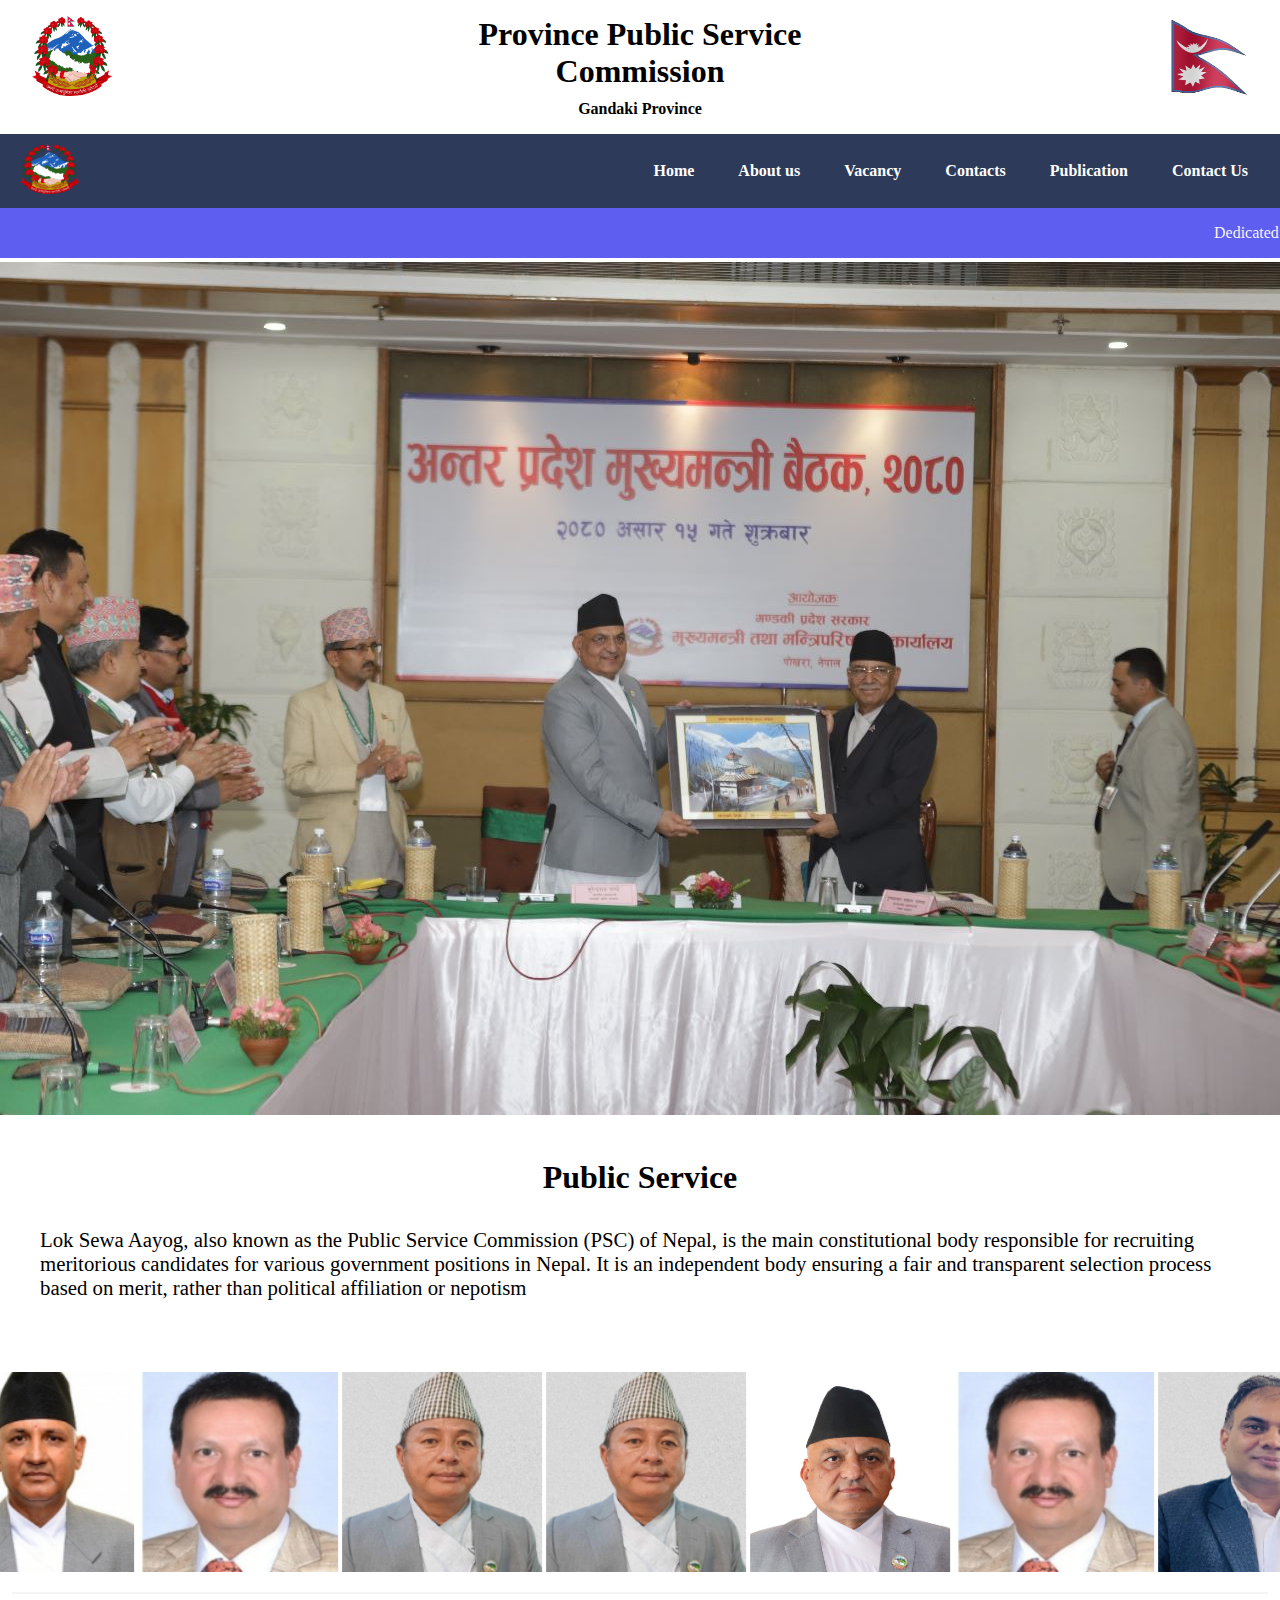
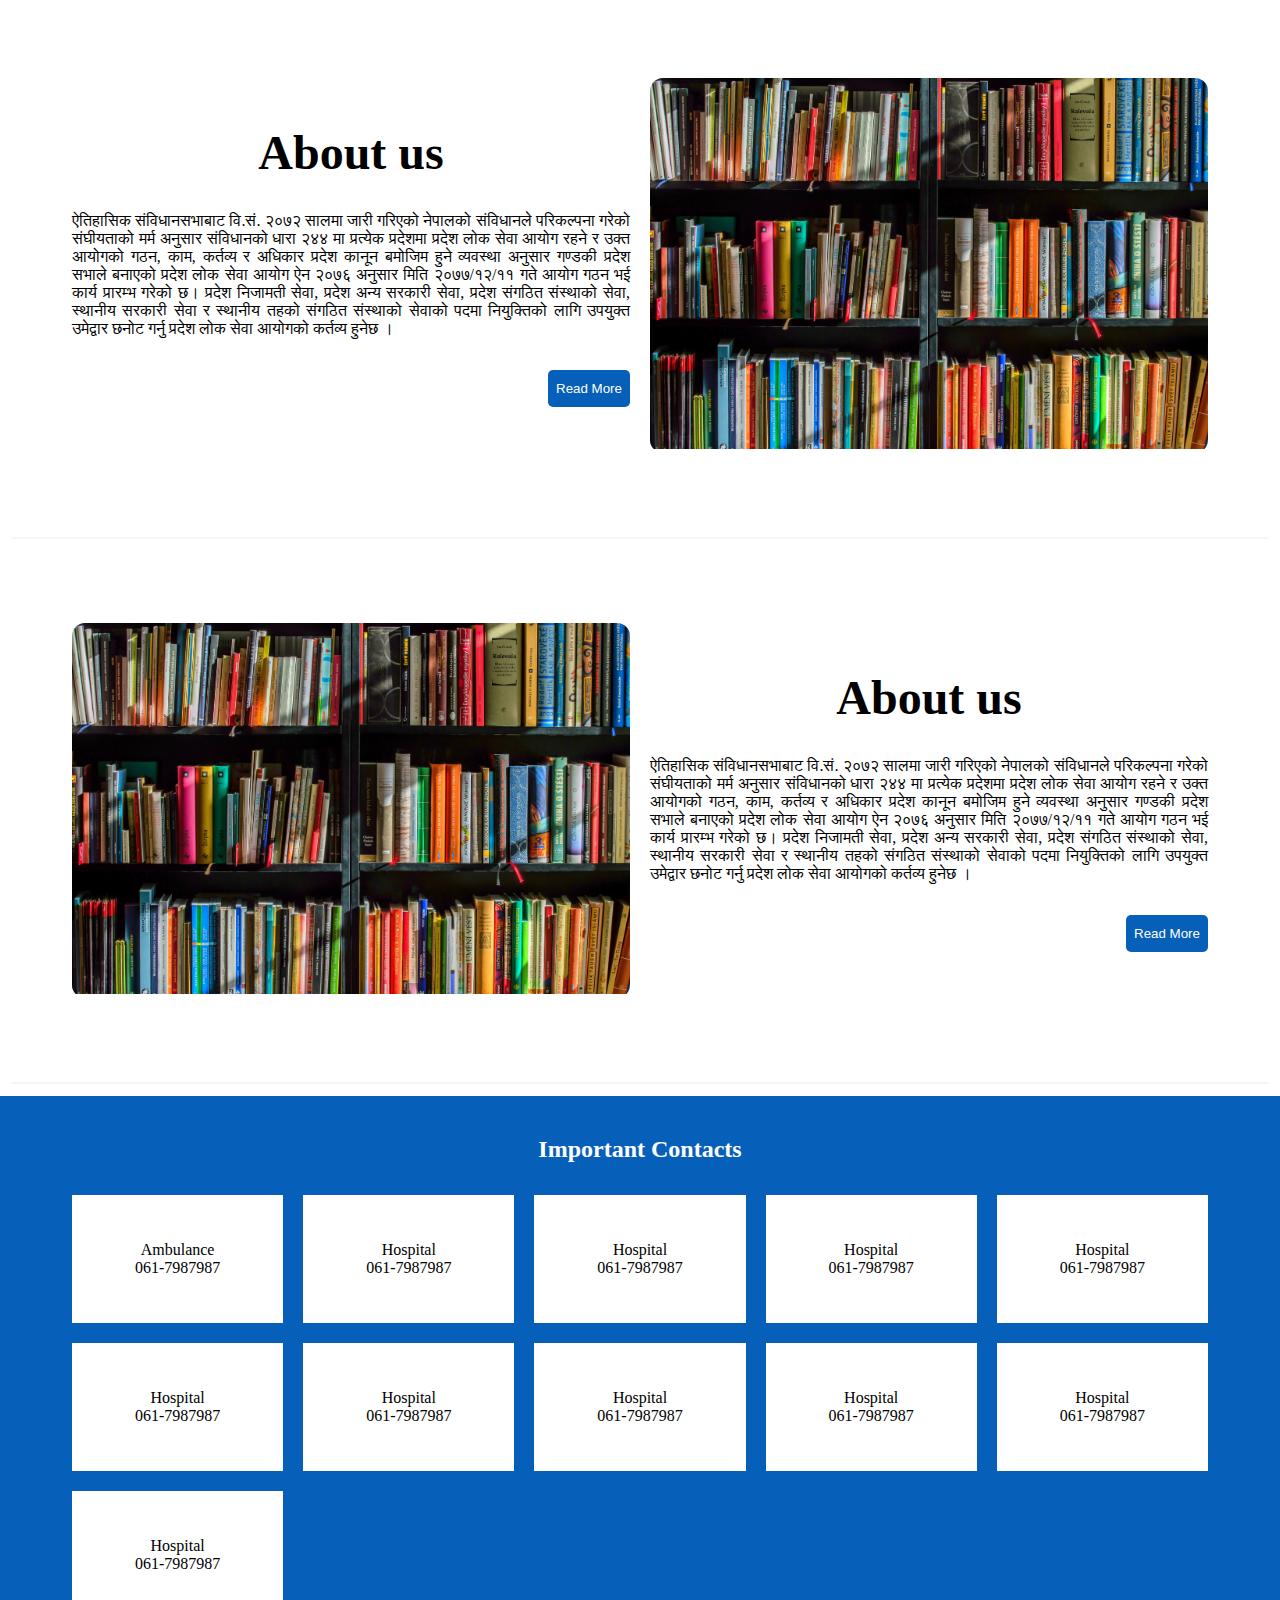
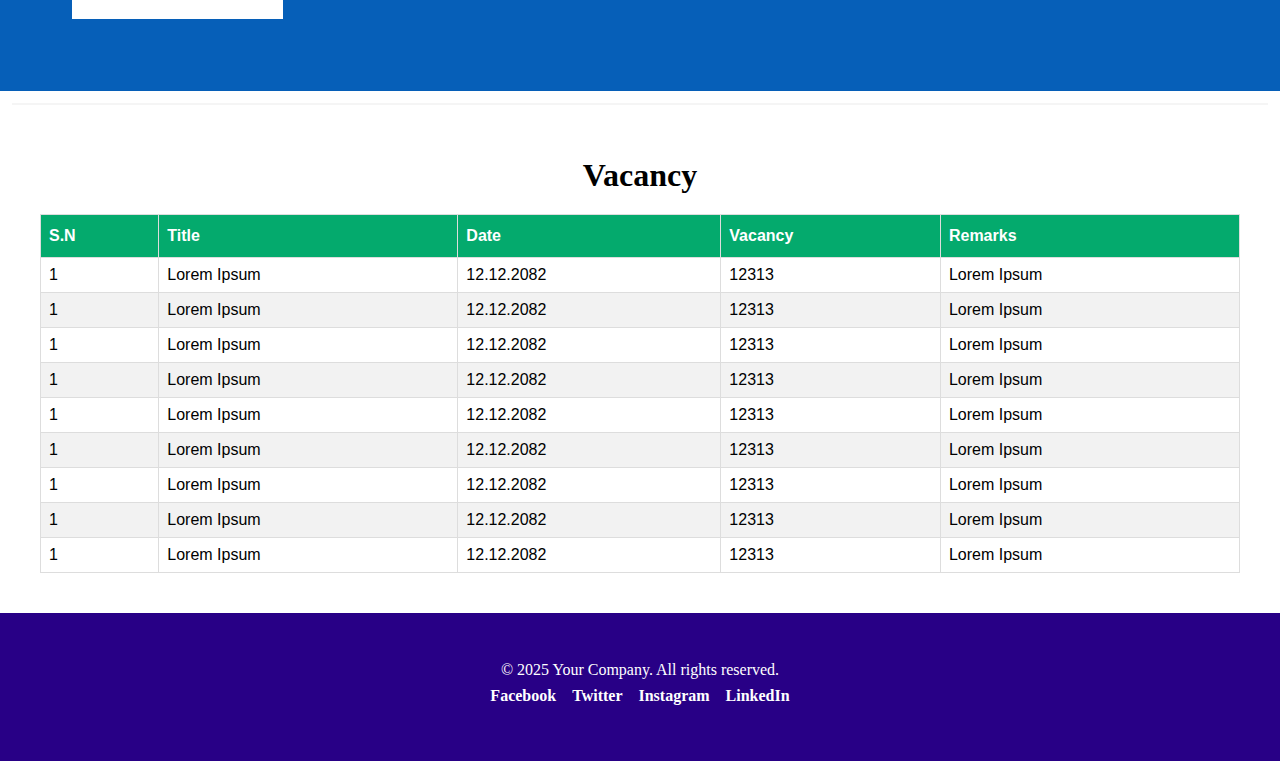
<file: index.html>
<!DOCTYPE html>
<html lang="en">

<head>
    <meta charset="UTF-8">
    <meta name="viewport" content="width=device-width, initial-scale=1.0">
    <title> public service</title>
    <link rel="stylesheet" href="css/style.css">
</head>

<body>

    <div id="home" class="header">
        <div clas="left-logo">
            <a href="index.html"><img src="img/logo.png" height="80px" width="80px"></a>
        </div>
        <div class="heading">
            <h1>Province Public Service <br> Commission</h1>
            <h4>Gandaki Province</h4>
        </div>
        <div class="flag">
            <img src="img/nepaliflag.gif" height="80px" width="80px">
        </div>

    </div>




    <!-- nav section -->
    <!-- <nav>
        <ul>


            <li><a href="index.html">Home</a></li>
            <li><a href="about.html"> About us</a></li>
            <li><a href="vacany.html">Vacancy</a></li>
            <li><a href="importantcontacts.html">Contacts</a></li>
            <li><a href="publication.html">Publication</a></li>
            <li><a href="contact.html">Conctact Us</a></li>
        </ul>
    </nav> -->

    <nav class="navbar">
  <div class="logo">
    <a href="index.html"><img src="img/logo.png" height="50" alt="Logo" /></a>
  </div>

  <!-- Hamburger Icon for Mobile -->
  <div class="menu-toggle" id="menu-toggle">&#9776;</div>

  <ul class="nav-links" id="nav-links">
    <li><a href="index.html">Home</a></li>
    <li><a href="about.html">About us</a></li>
    <li><a href="vacany.html">Vacancy</a></li>
    <li><a href="importantcontacts.html">Contacts</a></li>
    <li><a href="publication.html">Publication</a></li>
    <li><a href="contact.html">Contact Us</a></li>
  </ul>
</nav>

    <marquee behavior="" direction="" style="padding: 1rem 0 ; background: rgb(94, 94, 240);color:#fff; ">
        Dedicated to
        Excellence in Public Service
    </marquee>


    <!-- fghfghfh -->

    <section>
        <div class="hero-image">
            <img src="img/heroimage.jpg" alt="">
        </div>
        <div class="info title section_wrapper">
            <div>Public Service</div>
            <p>
                Lok Sewa Aayog, also known as the Public Service Commission (PSC) of Nepal, is the main
                constitutional body responsible for recruiting meritorious candidates for various government
                positions in Nepal. It is an independent body ensuring a fair and transparent selection process
                based on merit, rather than political affiliation or nepotism

            </p>




        </div>
        <div class="parent">
            <marquee behavior="alternate" direction="South" scrollamount="infinite">
                <img src="img/madhav-regmi.jpg" alt="" width="200" height="200">
                <img src="img/dr1.jpg" alt="" width="200" height="200">
                <img src=" img/dr2.jpg" alt="" width="200" height="200">
                <img src="img/dr2.jpg" alt="" width="200" height="200">
                <img src="img/dr4.jpg" alt="" width="200" height="200">
                <img src="img/dr1.jpg" alt="" width="200" height="200">
                <img src="img/dr3.jpg" alt="" width="200" height="200">
                <img src="img/madhav-regmi.jpg" alt="" width="200" height="200">
            </marquee>
        </div>
        </div>




        </div>
    </section>

    <!-- fghfghfh -->


    <!-- aaaas -->


    <hr />
    <section class="aboutmain section_wrapper">
        <div class="container2">

            <div class="aboutus">
                <h1>About us</h1>
                <p>
                    ऐतिहासिक संविधानसभाबाट वि.सं. २०७२ सालमा जारी गरिएको नेपालको संविधानले परिकल्पना गरेको संघीयताको
                    मर्म अनुसार संविधानको धारा २४४ मा प्रत्येक प्रदेशमा प्रदेश लोक सेवा आयोग रहने र उक्त आयोगको गठन,
                    काम, कर्तव्य र अधिकार प्रदेश कानून बमोजिम हुने व्यवस्था अनुसार गण्डकी प्रदेश सभाले बनाएको प्रदेश लोक
                    सेवा आयोग ऐन २०७६ अनुसार मिति २०७७/१२/११ गते आयोग गठन भई कार्य प्रारम्भ गरेको छ। प्रदेश निजामती
                    सेवा, प्रदेश अन्य सरकारी सेवा, प्रदेश संगठित संस्थाको सेवा, स्थानीय सरकारी सेवा र स्थानीय तहको
                    संगठित संस्थाको सेवाको पदमा नियुक्तिको लागि उपयुक्त उमेद्वार छनोट गर्नु प्रदेश लोक सेवा आयोगको
                    कर्तव्य हुनेछ ।

                </p>
                <div class="button-wrapper">
                    <button>Read More</button>
                </div>
            </div>

            <div class="image_container">
                <img src="img/image2.jpg" alt="">
            </div>

        </div>
    </section>
    <!-- aaaas -->
    <hr />
    <section class="aboutmain section_wrapper">
        <div class="container2">
            <div class="image_container">
                <img src="img/image2.jpg" alt="">
            </div>
            <div class="aboutus">
                <h1>About us</h1>
                <p>
                    ऐतिहासिक संविधानसभाबाट वि.सं. २०७२ सालमा जारी गरिएको नेपालको संविधानले परिकल्पना गरेको संघीयताको
                    मर्म अनुसार संविधानको धारा २४४ मा प्रत्येक प्रदेशमा प्रदेश लोक सेवा आयोग रहने र उक्त आयोगको गठन,
                    काम, कर्तव्य र अधिकार प्रदेश कानून बमोजिम हुने व्यवस्था अनुसार गण्डकी प्रदेश सभाले बनाएको प्रदेश लोक
                    सेवा आयोग ऐन २०७६ अनुसार मिति २०७७/१२/११ गते आयोग गठन भई कार्य प्रारम्भ गरेको छ। प्रदेश निजामती
                    सेवा, प्रदेश अन्य सरकारी सेवा, प्रदेश संगठित संस्थाको सेवा, स्थानीय सरकारी सेवा र स्थानीय तहको
                    संगठित संस्थाको सेवाको पदमा नियुक्तिको लागि उपयुक्त उमेद्वार छनोट गर्नु प्रदेश लोक सेवा आयोगको
                    कर्तव्य हुनेछ ।

                </p>
                <div class="button-wrapper">
                    <button>Read More</button>
                </div>
            </div>



        </div>
    </section>

    <hr />
    <section class="contacts section_wrapper">
        <h2>Important Contacts</h2>
        <div class="contacts-wrapper">
            <div class="contact-holder">
                <div class="content">
                    <span>Ambulance</span>
                    <span>061-7987987</span>
                </div>
            </div>
            <div class="contact-holder">
                <div class="content">
                    <span>Hospital</span>
                    <span>061-7987987</span>
                </div>
            </div>
            <div class="contact-holder">
                <div class="content">
                    <span>Hospital</span>
                    <span>061-7987987</span>
                </div>
            </div>
            <div class="contact-holder">
                <div class="content">
                    <span>Hospital</span>
                    <span>061-7987987</span>
                </div>
            </div>
            <div class="contact-holder">
                <div class="content">
                    <span>Hospital</span>
                    <span>061-7987987</span>
                </div>
            </div>
            <div class="contact-holder">
                <div class="content">
                    <span>Hospital</span>
                    <span>061-7987987</span>
                </div>
            </div>
            <div class="contact-holder">
                <div class="content">
                    <span>Hospital</span>
                    <span>061-7987987</span>
                </div>
            </div>
            <div class="contact-holder">
                <div class="content">
                    <span>Hospital</span>
                    <span>061-7987987</span>
                </div>
            </div>
            <div class="contact-holder">
                <div class="content">
                    <span>Hospital</span>
                    <span>061-7987987</span>
                </div>
            </div>
            <div class="contact-holder">
                <div class="content">
                    <span>Hospital</span>
                    <span>061-7987987</span>
                </div>
            </div>
            <div class="contact-holder">
                <div class="content">
                    <span>Hospital</span>
                    <span>061-7987987</span>
                </div>
            </div>

        </div>


    </section>
    <hr />







    <section class="tables section_wrapper">
        <div>
        <div style="text-align: center; margin-bottom: 20px;">
        <h1>Vacancy</h1>
        </div>
        <table id="customers">

            <thead>
                <tr>
                    <th>S.N</th>
                    <th>Title</th>
                    <th>Date</th>
                    <th>Vacancy</th>
                    <th>Remarks</th>
                </tr>
            </thead>
            <tbody>
                <tr>
                    <td>1</td>
                    <td>Lorem Ipsum</td>
                    <td>12.12.2082</td>
                    <td>12313</td>
                    <td>Lorem Ipsum</td>
                </tr>
                <tr>
                    <td>1</td>
                    <td>Lorem Ipsum</td>
                    <td>12.12.2082</td>
                    <td>12313</td>
                    <td>Lorem Ipsum</td>
                </tr>
                <tr>
                    <td>1</td>
                    <td>Lorem Ipsum</td>
                    <td>12.12.2082</td>
                    <td>12313</td>
                    <td>Lorem Ipsum</td>
                </tr>
                <tr>
                    <td>1</td>
                    <td>Lorem Ipsum</td>
                    <td>12.12.2082</td>
                    <td>12313</td>
                    <td>Lorem Ipsum</td>
                </tr>
                <tr>
                    <td>1</td>
                    <td>Lorem Ipsum</td>
                    <td>12.12.2082</td>
                    <td>12313</td>
                    <td>Lorem Ipsum</td>
                </tr>
                <tr>
                    <td>1</td>
                    <td>Lorem Ipsum</td>
                    <td>12.12.2082</td>
                    <td>12313</td>
                    <td>Lorem Ipsum</td>
                </tr>
                <tr>
                    <td>1</td>
                    <td>Lorem Ipsum</td>
                    <td>12.12.2082</td>
                    <td>12313</td>
                    <td>Lorem Ipsum</td>
                </tr>
                <tr>
                    <td>1</td>
                    <td>Lorem Ipsum</td>
                    <td>12.12.2082</td>
                    <td>12313</td>
                    <td>Lorem Ipsum</td>
                </tr>
                <tr>
                    <td>1</td>
                    <td>Lorem Ipsum</td>
                    <td>12.12.2082</td>
                    <td>12313</td>
                    <td>Lorem Ipsum</td>
                </tr>
            </tbody>
        </table>
    </section>
    <footer>
        <div class="footer-container">
            <p>&copy; 2025 Your Company. All rights reserved.</p>
            <ul class="social-links">
                <li><a href="#">Facebook</a></li>
                <li><a href="#">Twitter</a></li>
                <li><a href="#">Instagram</a></li>
                <li><a href="#">LinkedIn</a></li>
            </ul>
        </div>
    </footer>

     <button id="scrollToTopBtn" title="Go to top">&#8679;</button>

     <script src="script.js"></script>
</body>

</html>
</file>
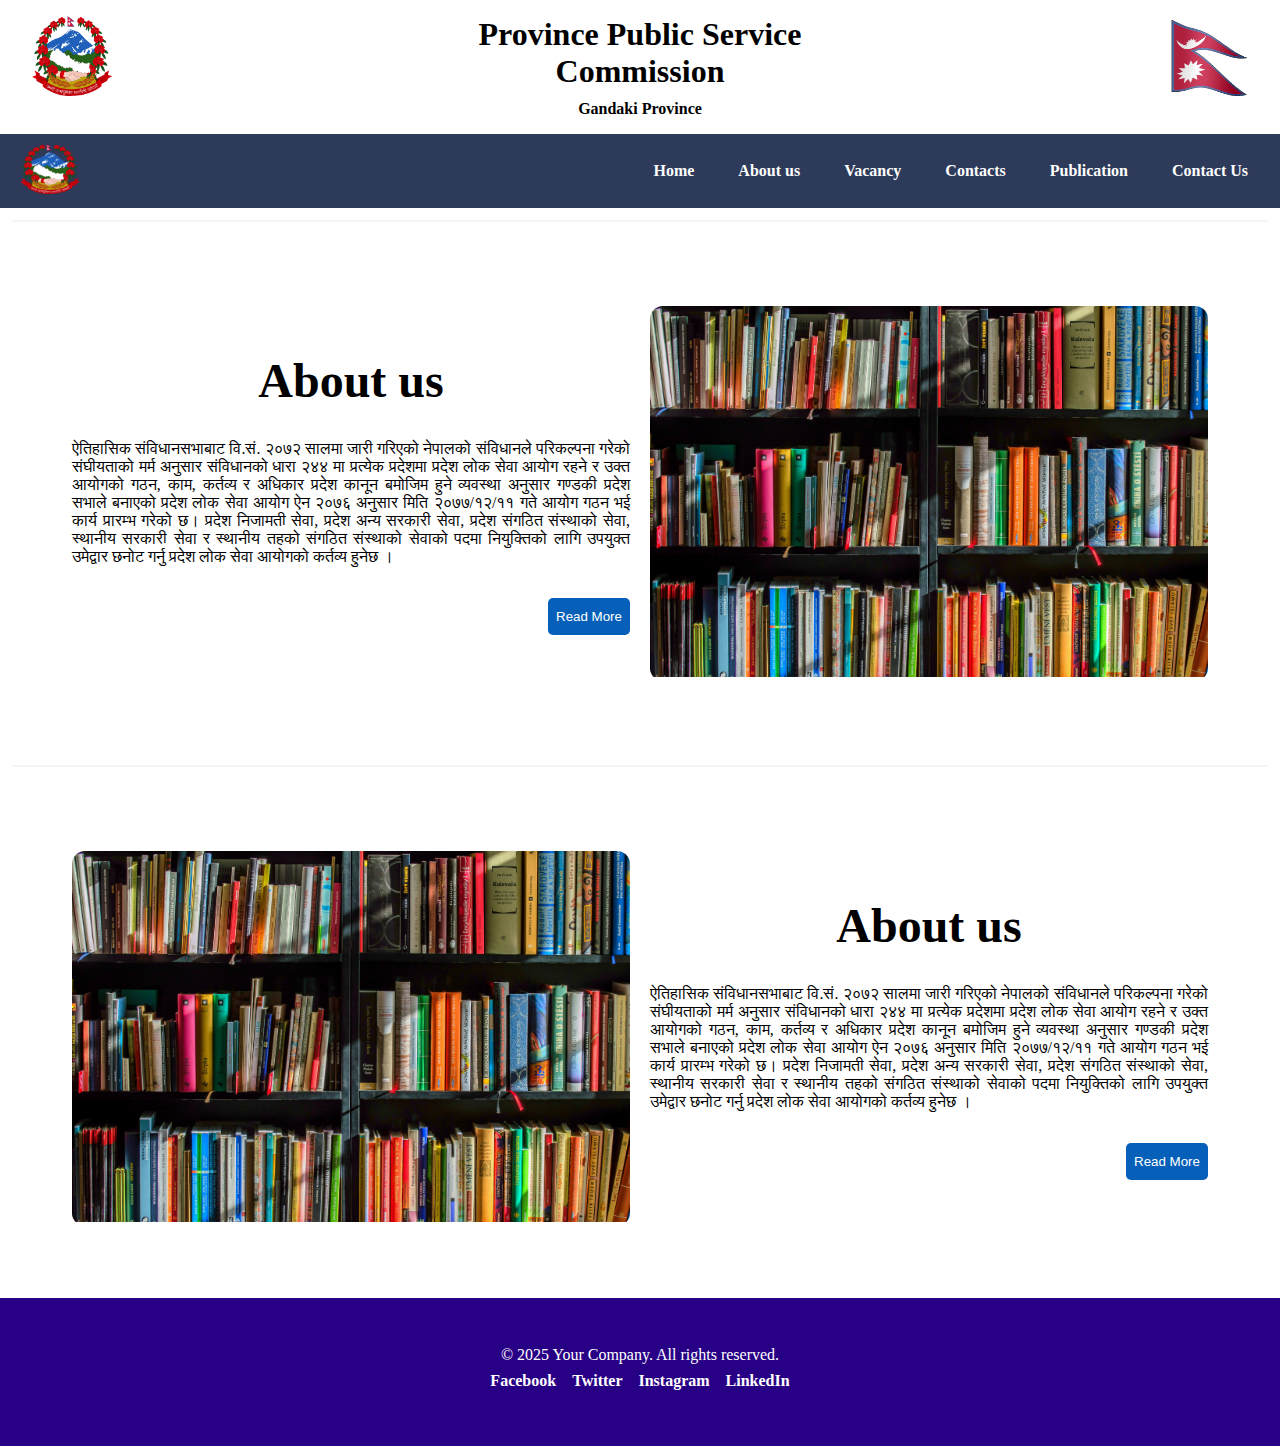
<file: about.html>
<!DOCTYPE html>
<html lang="en">

<head>
    <meta charset="UTF-8">
    <meta name="viewport" content="width=device-width, initial-scale=1.0">
    <title>Document</title>
    <link rel="stylesheet" href="css/style.css">
</head>

<body>
    <div id="home" class="header">
        <div clas="left-logo">
            <a href="index.html"><img src="img/logo.png" height="80px" width="80px"></a>
        </div>
        <div class="heading">
            <h1>Province Public Service <br> Commission</h1>
            <h4>Gandaki Province</h4>
        </div>
        <div class="flag">
            <img src="img/nepaliflag.gif" height="80px" width="80px">
        </div>

    </div>


    <!-- nav section -->
   
    <!-- nav section -->
    <!-- <nav>
        <ul>


            <li><a href="index.html">Home</a></li>
            <li><a href="about.html"> About us</a></li>
            <li><a href="vacany.html">Vacancy</a></li>
            <li><a href="importantcontacts.html">Contacts</a></li>
            <li><a href="publication.html">Publication</a></li>
            <li><a href="contact.html">Conctact Us</a></li>
        </ul>
    </nav> -->

    <nav class="navbar">
  <div class="logo">
    <a href="index.html"><img src="img/logo.png" height="50" alt="Logo" /></a>
  </div>

  <!-- Hamburger Icon for Mobile -->
  <div class="menu-toggle" id="menu-toggle">&#9776;</div>

  <ul class="nav-links" id="nav-links">
    <li><a href="index.html">Home</a></li>
    <li><a href="about.html">About us</a></li>
    <li><a href="vacany.html">Vacancy</a></li>
    <li><a href="importantcontacts.html">Contacts</a></li>
    <li><a href="publication.html">Publication</a></li>
    <li><a href="contact.html">Contact Us</a></li>
  </ul>
</nav>
    <!-- end nav -->


    <hr />
    <section class="aboutmain section_wrapper">
        <div class="container2">

            <div class="aboutus">
                <h1>About us</h1>
                <p>
                    ऐतिहासिक संविधानसभाबाट वि.सं. २०७२ सालमा जारी गरिएको नेपालको संविधानले परिकल्पना गरेको संघीयताको
                    मर्म अनुसार संविधानको धारा २४४ मा प्रत्येक प्रदेशमा प्रदेश लोक सेवा आयोग रहने र उक्त आयोगको गठन,
                    काम, कर्तव्य र अधिकार प्रदेश कानून बमोजिम हुने व्यवस्था अनुसार गण्डकी प्रदेश सभाले बनाएको प्रदेश लोक
                    सेवा आयोग ऐन २०७६ अनुसार मिति २०७७/१२/११ गते आयोग गठन भई कार्य प्रारम्भ गरेको छ। प्रदेश निजामती
                    सेवा, प्रदेश अन्य सरकारी सेवा, प्रदेश संगठित संस्थाको सेवा, स्थानीय सरकारी सेवा र स्थानीय तहको
                    संगठित संस्थाको सेवाको पदमा नियुक्तिको लागि उपयुक्त उमेद्वार छनोट गर्नु प्रदेश लोक सेवा आयोगको
                    कर्तव्य हुनेछ ।

                </p>
                <div class="button-wrapper">
                    <button>Read More</button>
                </div>
            </div>

            <div class="image_container">
                <img src="img/image2.jpg" alt="">
            </div>

        </div>
    </section>
    <!-- aaaas -->
    <hr />
    <section class="aboutmain section_wrapper">
        <div class="container2">
            <div class="image_container">
                <img src="img/image2.jpg" alt="">
            </div>
            <div class="aboutus">
                <h1>About us</h1>
                <p>
                    ऐतिहासिक संविधानसभाबाट वि.सं. २०७२ सालमा जारी गरिएको नेपालको संविधानले परिकल्पना गरेको संघीयताको
                    मर्म अनुसार संविधानको धारा २४४ मा प्रत्येक प्रदेशमा प्रदेश लोक सेवा आयोग रहने र उक्त आयोगको गठन,
                    काम, कर्तव्य र अधिकार प्रदेश कानून बमोजिम हुने व्यवस्था अनुसार गण्डकी प्रदेश सभाले बनाएको प्रदेश लोक
                    सेवा आयोग ऐन २०७६ अनुसार मिति २०७७/१२/११ गते आयोग गठन भई कार्य प्रारम्भ गरेको छ। प्रदेश निजामती
                    सेवा, प्रदेश अन्य सरकारी सेवा, प्रदेश संगठित संस्थाको सेवा, स्थानीय सरकारी सेवा र स्थानीय तहको
                    संगठित संस्थाको सेवाको पदमा नियुक्तिको लागि उपयुक्त उमेद्वार छनोट गर्नु प्रदेश लोक सेवा आयोगको
                    कर्तव्य हुनेछ ।

                </p>
                <div class="button-wrapper">
                    <button>Read More</button>
                </div>
            </div>



        </div>
    </section>


    <footer>
        <div class="footer-container">
            <p>&copy; 2025 Your Company. All rights reserved.</p>
            <ul class="social-links">
                <li><a href="#">Facebook</a></li>
                <li><a href="#">Twitter</a></li>
                <li><a href="#">Instagram</a></li>
                <li><a href="#">LinkedIn</a></li>
            </ul>
        </div>
    </footer>
</body>

</html>
</file>
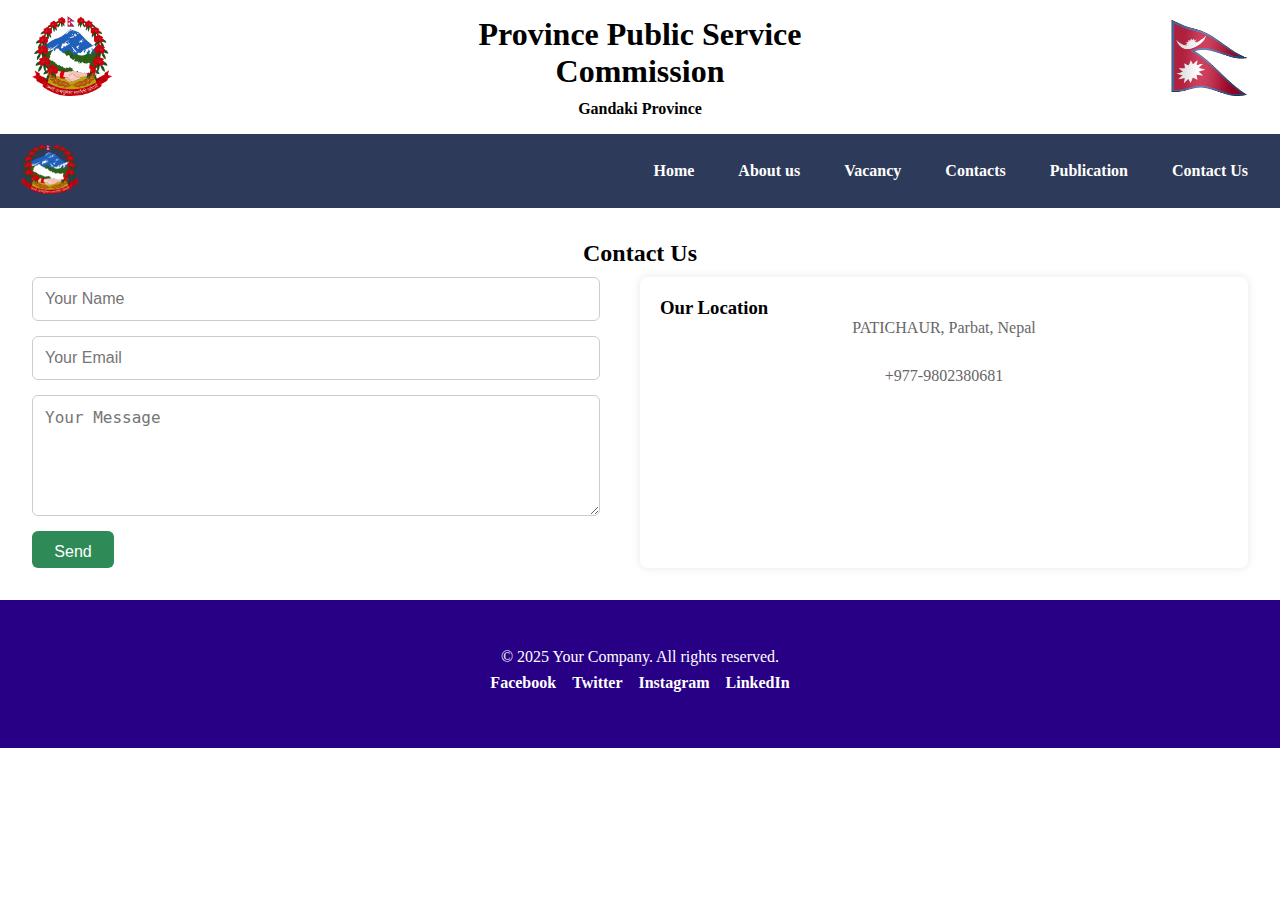
<file: contact.html>
<!DOCTYPE html>
<html lang="en">

<head>
    <meta charset="UTF-8">
    <meta name="viewport" content="width=device-width, initial-scale=1.0">
    <title>Contact  | Public Service</title>
    <link rel="stylesheet" href="css/style.css">
</head>

<body>

     <div id="home" class="header">
        <div clas="left-logo">
            <a href="index.html"><img src="img/logo.png" height="80px" width="80px"></a>
        </div>
        <div class="heading">
            <h1>Province Public Service <br> Commission</h1>
            <h4>Gandaki Province</h4>
        </div>
        <div class="flag">
            <img src="img/nepaliflag.gif" height="80px" width="80px">
        </div>

    </div>


    <!-- nav section -->
   
    <!-- nav section -->
    <!-- <nav>
        <ul>


            <li><a href="index.html">Home</a></li>
            <li><a href="about.html"> About us</a></li>
            <li><a href="vacany.html">Vacancy</a></li>
            <li><a href="importantcontacts.html">Contacts</a></li>
            <li><a href="publication.html">Publication</a></li>
            <li><a href="contact.html">Conctact Us</a></li>
        </ul>
    </nav> -->

    <nav class="navbar">
  <div class="logo">
    <a href="index.html"><img src="img/logo.png" height="50" alt="Logo" /></a>
  </div>

  <!-- Hamburger Icon for Mobile -->
  <div class="menu-toggle" id="menu-toggle">&#9776;</div>

  <ul class="nav-links" id="nav-links">
    <li><a href="index.html">Home</a></li>
    <li><a href="about.html">About us</a></li>
    <li><a href="vacany.html">Vacancy</a></li>
    <li><a href="importantcontacts.html">Contacts</a></li>
    <li><a href="publication.html">Publication</a></li>
    <li><a href="contact.html">Contact Us</a></li>
  </ul>
</nav>
    <!-- end nav -->


<main>
        <section class="contact-section">
            <h2>Contact Us</h2>
          

            <div class="contact-container">
                <form class="contact-form">
                    <input type="text" placeholder="Your Name" required>
                    <input type="email" placeholder="Your Email" required>
                    <textarea rows="5" placeholder="Your Message" required></textarea>
                    <button type="submit">Send </button>
                </form>

                <div class="contact-info">
                    <h3>Our Location</h3>
                    <p>PATICHAUR, Parbat, Nepal</p>
                    <p> +977-9802380681</p>
                    
                
                </div>
            </div>
        </section>
    </main>

<footer>
     <div class="footer-container">
            <p>&copy; 2025 Your Company. All rights reserved.</p>
            <ul class="social-links">
                <li><a href="#">Facebook</a></li>
                <li><a href="#">Twitter</a></li>
                <li><a href="#">Instagram</a></li>
                <li><a href="#">LinkedIn</a></li>
            </ul>
        </div> 
    </footer>
    <script src="script.js"></script>
</body>

</html>
</file>
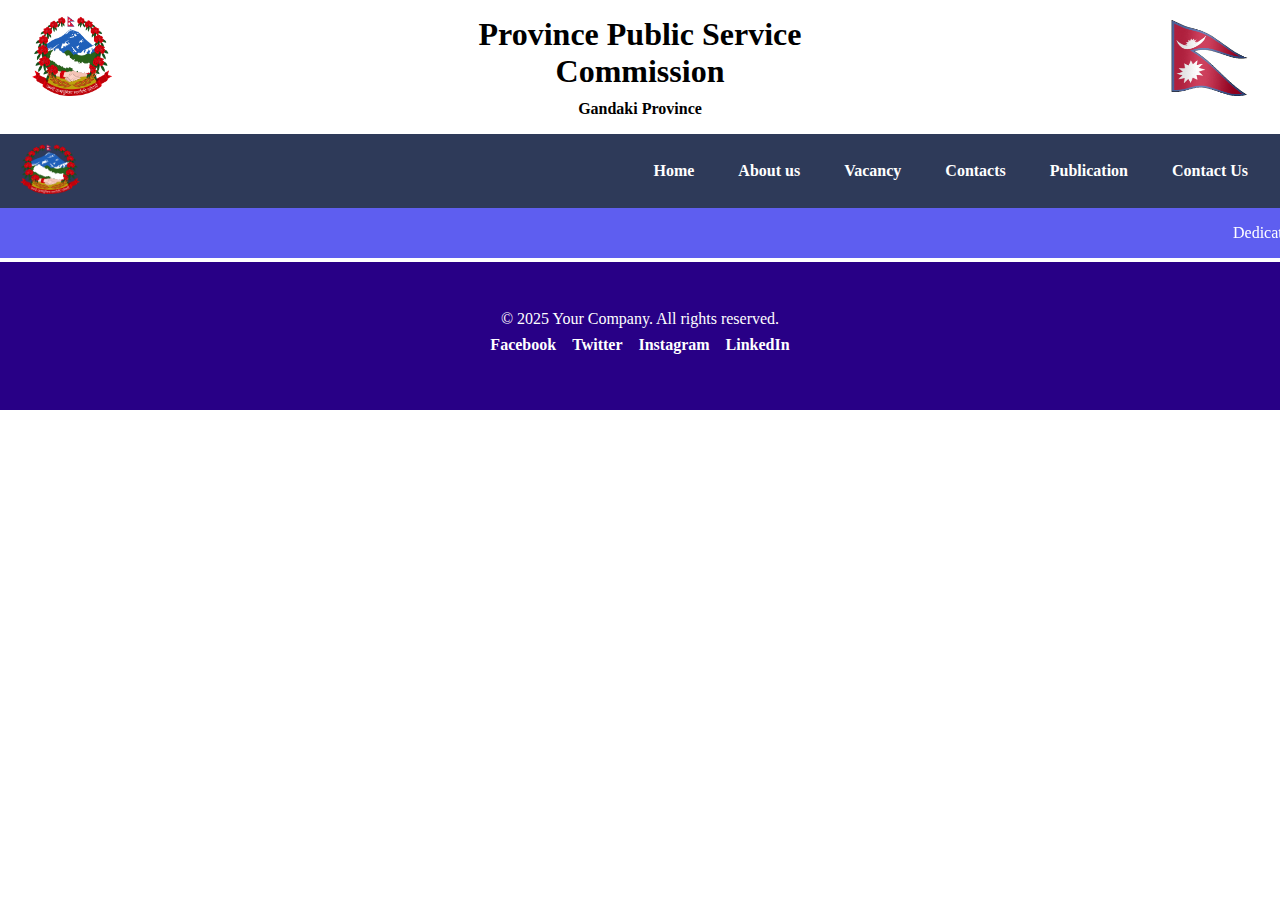
<file: exam-result.html>
<!DOCTYPE html>
<html lang="en">

<head>
    <meta charset="UTF-8">
    <meta name="viewport" content="width=device-width, initial-scale=1.0">
    <title>exam-result | Public Service</title>
    <link rel="stylesheet" href="css/style.css">
</head>

<body>

    <div id="home" class="header">
        <div clas="left-logo">
            <a href="index.html"><img src="img/logo.png" height="80px" width="80px"></a>
        </div>
        <div class="heading">
            <h1>Province Public Service <br> Commission</h1>
            <h4>Gandaki Province</h4>
        </div>
        <div class="flag">
            <img src="img/nepaliflag.gif" height="80px" width="80px">
        </div>

    </div>
   
    <!-- nav section -->
    <!-- <nav>
        <ul>


            <li><a href="index.html">Home</a></li>
            <li><a href="about.html"> About us</a></li>
            <li><a href="vacany.html">Vacancy</a></li>
            <li><a href="importantcontacts.html">Contacts</a></li>
            <li><a href="publication.html">Publication</a></li>
            <li><a href="contact.html">Conctact Us</a></li>
        </ul>
    </nav> -->

    <nav class="navbar">
  <div class="logo">
    <a href="index.html"><img src="img/logo.png" height="50" alt="Logo" /></a>
  </div>

  <!-- Hamburger Icon for Mobile -->
  <div class="menu-toggle" id="menu-toggle">&#9776;</div>

  <ul class="nav-links" id="nav-links">
    <li><a href="index.html">Home</a></li>
    <li><a href="about.html">About us</a></li>
    <li><a href="vacany.html">Vacancy</a></li>
    <li><a href="importantcontacts.html">Contacts</a></li>
    <li><a href="publication.html">Publication</a></li>
    <li><a href="contact.html">Contact Us</a></li>
  </ul>
</nav>
    <marquee behavior="" direction="" style="padding: 1rem 0 ; background: rgb(94, 94, 240);color:#fff; ">
        Dedicated to
        Excellence in Public Service
    </marquee>
    <footer>
        <div class="footer-container">
            <p>&copy; 2025 Your Company. All rights reserved.</p>
            <ul class="social-links">
                <li><a href="#">Facebook</a></li>
                <li><a href="#">Twitter</a></li>
                <li><a href="#">Instagram</a></li>
                <li><a href="#">LinkedIn</a></li>
            </ul>
        </div>
    </footer>


</body>

</html>
</file>
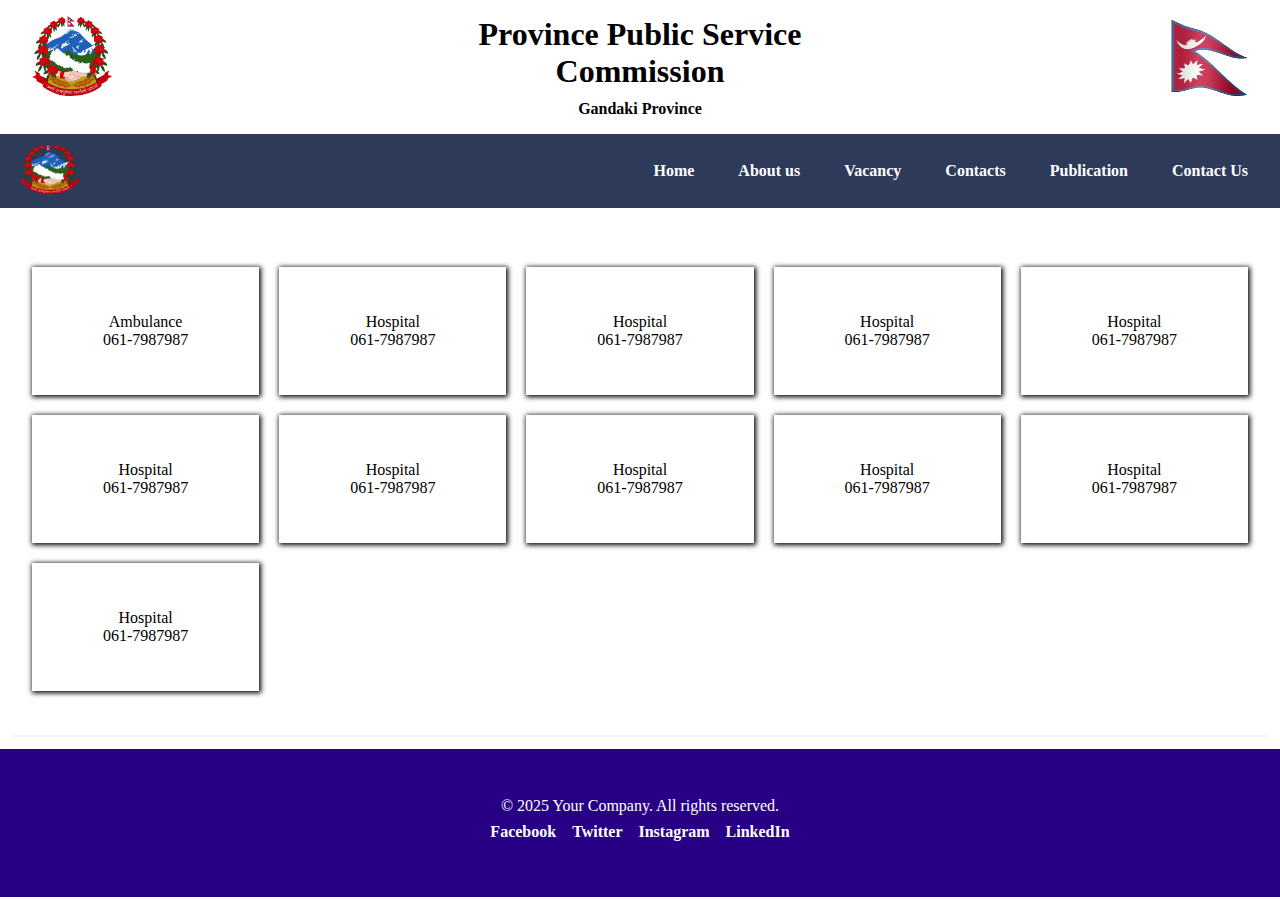
<file: importantcontacts.html>
<!DOCTYPE html>
<html lang="en">

<head>
    <meta charset="UTF-8">
    <meta name="viewport" content="width=device-width, initial-scale=1.0">
<title> imporatant contacty | Public Service</title>
    <link rel="stylesheet" href="css/style.css">
</head>

<body>

      <div id="home" class="header">
        <div clas="left-logo">
            <a href="index.html"><img src="img/logo.png" height="80px" width="80px"></a>
        </div>
        <div class="heading">
            <h1>Province Public Service <br> Commission</h1>
            <h4>Gandaki Province</h4>
        </div>
        <div class="flag">
            <img src="img/nepaliflag.gif" height="80px" width="80px">
        </div>

    </div>


    <!-- nav section -->
   
    <!-- nav section -->
    <!-- <nav>
        <ul>


            <li><a href="index.html">Home</a></li>
            <li><a href="about.html"> About us</a></li>
            <li><a href="vacany.html">Vacancy</a></li>
            <li><a href="importantcontacts.html">Contacts</a></li>
            <li><a href="publication.html">Publication</a></li>
            <li><a href="contact.html">Conctact Us</a></li>
        </ul>
    </nav> -->

    <nav class="navbar">
  <div class="logo">
    <a href="index.html"><img src="img/logo.png" height="50" alt="Logo" /></a>
  </div>

  <!-- Hamburger Icon for Mobile -->
  <div class="menu-toggle" id="menu-toggle">&#9776;</div>

  <ul class="nav-links" id="nav-links">
    <li><a href="index.html">Home</a></li>
    <li><a href="about.html">About us</a></li>
    <li><a href="vacany.html">Vacancy</a></li>
    <li><a href="importantcontacts.html">Contacts</a></li>
    <li><a href="publication.html">Publication</a></li>
    <li><a href="contact.html">Contact Us</a></li>
  </ul>
</nav>
    <!-- end nav -->



    <section class="contacts importatconctact">
        <h2>Important Contacts</h2>
        <div class="contacts-wrapper">
            <div class="contact-holder">
                <div class="content">
                    <span>Ambulance</span>
                    <span>061-7987987</span>
                </div>
            </div>
            <div class="contact-holder">
                <div class="content">
                    <span>Hospital</span>
                    <span>061-7987987</span>
                </div>
            </div>
            <div class="contact-holder">
                <div class="content">
                    <span>Hospital</span>
                    <span>061-7987987</span>
                </div>
            </div>
            <div class="contact-holder">
                <div class="content">
                    <span>Hospital</span>
                    <span>061-7987987</span>
                </div>
            </div>
            <div class="contact-holder">
                <div class="content">
                    <span>Hospital</span>
                    <span>061-7987987</span>
                </div>
            </div>
            <div class="contact-holder">
                <div class="content">
                    <span>Hospital</span>
                    <span>061-7987987</span>
                </div>
            </div>
            <div class="contact-holder">
                <div class="content">
                    <span>Hospital</span>
                    <span>061-7987987</span>
                </div>
            </div>
            <div class="contact-holder">
                <div class="content">
                    <span>Hospital</span>
                    <span>061-7987987</span>
                </div>
            </div>
            <div class="contact-holder">
                <div class="content">
                    <span>Hospital</span>
                    <span>061-7987987</span>
                </div>
            </div>
            <div class="contact-holder">
                <div class="content">
                    <span>Hospital</span>
                    <span>061-7987987</span>
                </div>
            </div>
            <div class="contact-holder">
                <div class="content">
                    <span>Hospital</span>
                    <span>061-7987987</span>
                </div>
            </div>

        </div>


    </section>
    <hr />







    <footer>
        <div class="footer-container">
            <p>&copy; 2025 Your Company. All rights reserved.</p>
            <ul class="social-links">
                <li><a href="#">Facebook</a></li>
                <li><a href="#">Twitter</a></li>
                <li><a href="#">Instagram</a></li>
                <li><a href="#">LinkedIn</a></li>
            </ul>
        </div>
    </footer>
    <script src="script.js"></script>
</body>

</html>
</file>
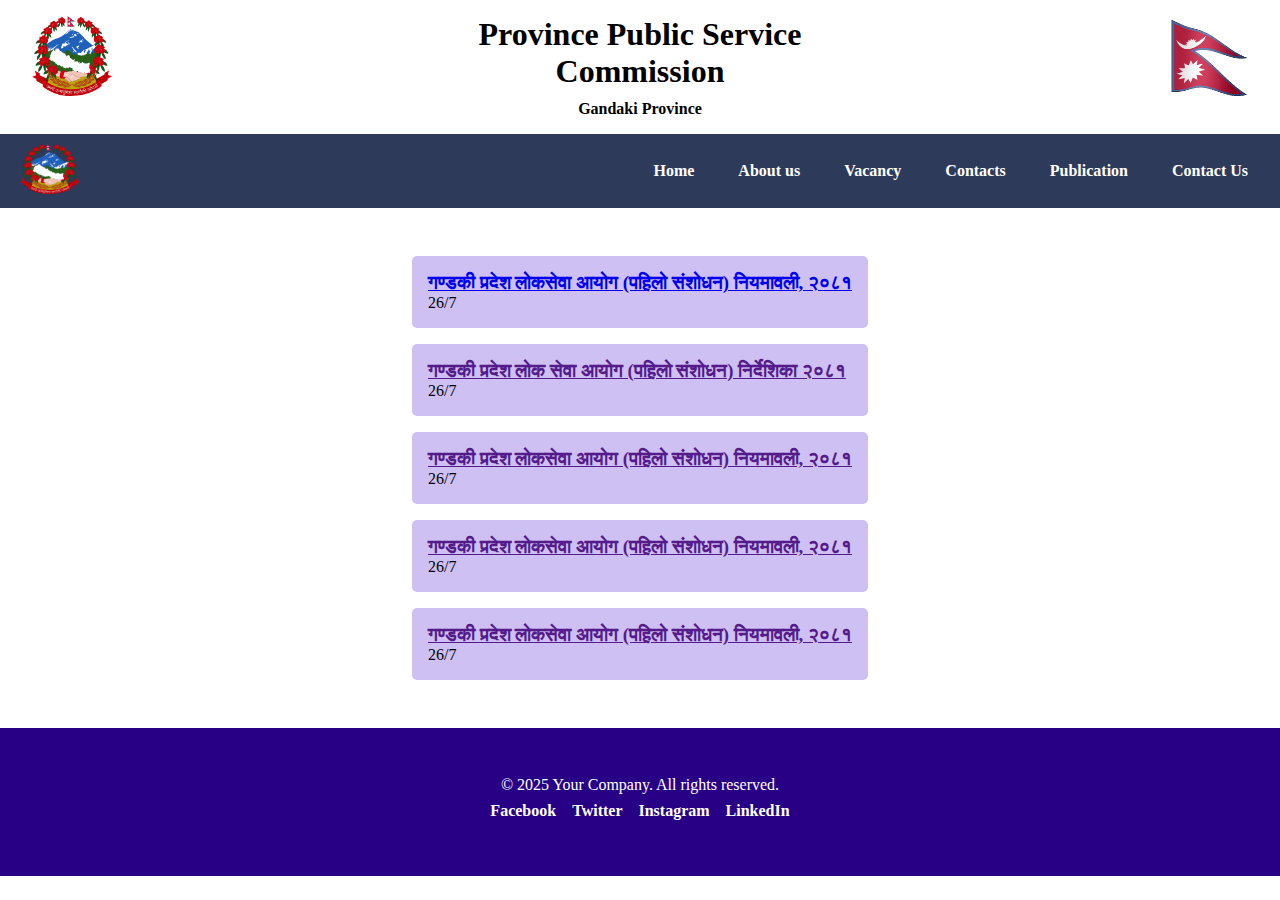
<file: publication.html>
<!DOCTYPE html>
<html lang="en">

<head>
    <meta charset="UTF-8">
    <meta name="viewport" content="width=device-width, initial-scale=1.0">
    <title>publication</title>
    <link rel="stylesheet" href="css/style.css">
</head>

<body>

     <div id="home" class="header">
        <div clas="left-logo">
            <a href="index.html"><img src="img/logo.png" height="80px" width="80px"></a>
        </div>
        <div class="heading">
            <h1>Province Public Service <br> Commission</h1>
            <h4>Gandaki Province</h4>
        </div>
        <div class="flag">
            <img src="img/nepaliflag.gif" height="80px" width="80px">
        </div>

    </div>


    <!-- nav section -->
   
    <!-- nav section -->
    <!-- <nav>
        <ul>


            <li><a href="index.html">Home</a></li>
            <li><a href="about.html"> About us</a></li>
            <li><a href="vacany.html">Vacancy</a></li>
            <li><a href="importantcontacts.html">Contacts</a></li>
            <li><a href="publication.html">Publication</a></li>
            <li><a href="contact.html">Conctact Us</a></li>
        </ul>
    </nav> -->

    <nav class="navbar">
  <div class="logo">
    <a href="index.html"><img src="img/logo.png" height="50" alt="Logo" /></a>
  </div>

  <!-- Hamburger Icon for Mobile -->
  <div class="menu-toggle" id="menu-toggle">&#9776;</div>

  <ul class="nav-links" id="nav-links">
    <li><a href="index.html">Home</a></li>
    <li><a href="about.html">About us</a></li>
    <li><a href="vacany.html">Vacancy</a></li>
    <li><a href="importantcontacts.html">Contacts</a></li>
    <li><a href="publication.html">Publication</a></li>
    <li><a href="contact.html">Contact Us</a></li>
  </ul>
</nav>
    <!-- end nav -->


    <section class="publication">
        <div class="pub">
            <div class="pub-items">
                <a href="files/pdf-1.pdf" target="_blank">
                    <h3>गण्डकी प्रदेश लोकसेवा आयोग (पहिलो संशोधन) नियमावली, २०८१</h3>
                </a>
                <p class="current_date"></p>

            </div>
            <div class="pub-items">
                <a href="">
                    <h3>गण्डकी प्रदेश लोक सेवा आयोग (पहिलो संशोधन) निर्देशिका २०८१</h3>
                </a>
                <p class="current_date"></p>

            </div>
            <div class="pub-items">
                <a href="">
                    <h3>गण्डकी प्रदेश लोकसेवा आयोग (पहिलो संशोधन) नियमावली, २०८१</h3>
                </a>
                <p class="current_date"></p>

            </div>
            <div class="pub-items">
                <a href="">
                    <h3>गण्डकी प्रदेश लोकसेवा आयोग (पहिलो संशोधन) नियमावली, २०८१</h3>
                </a>
                <p class="current_date"></p>

            </div>
            <div class="pub-items">
                <a href="">
                    <h3>गण्डकी प्रदेश लोकसेवा आयोग (पहिलो संशोधन) नियमावली, २०८१</h3>
                </a>
                <p class="current_date"></p>

            </div>
        </div>
    </section>


    <footer>
        <div class="footer-container">
            <p>&copy; 2025 Your Company. All rights reserved.</p>
            <ul class="social-links">
                <li><a href="#">Facebook</a></li>
                <li><a href="#">Twitter</a></li>
                <li><a href="#">Instagram</a></li>
                <li><a href="#">LinkedIn</a></li>
            </ul>
        </div>
    </footer>
    <script>
        // Date object
        var today = new Date()

        // Current Date
        var date = today.getDate() + '/' + (today.getMonth() + 1)
        document.querySelectorAll(".current_date").forEach((dateElement) => dateElement.innerHTML = date)
    </script>
</body>

</html>
</file>
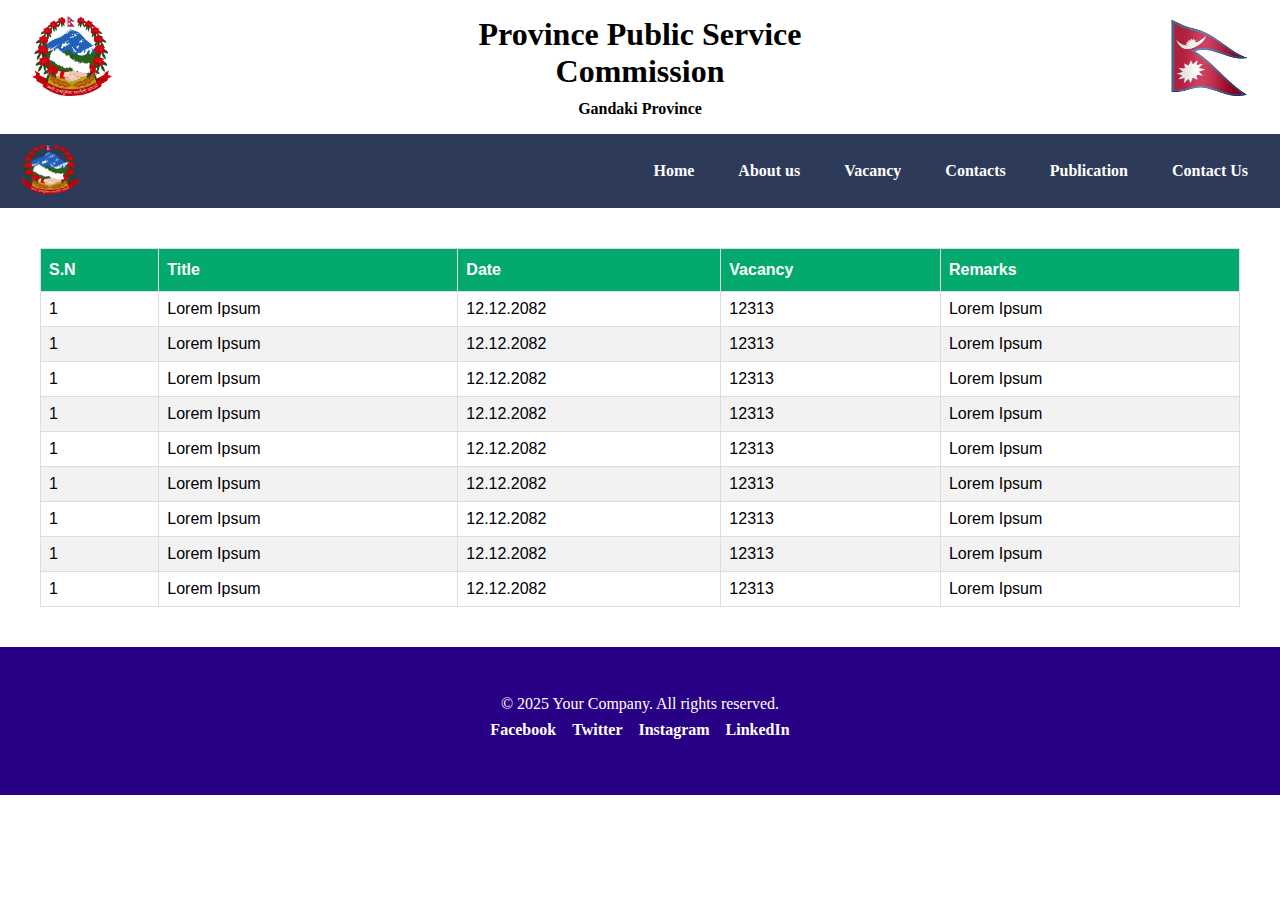
<file: vacany.html>
<!DOCTYPE html>
<html lang="en">

<head>
    <meta charset="UTF-8">
    <meta name="viewport" content="width=device-width, initial-scale=1.0">
    <title> vacany | Public Service</title>
   
    <link rel="stylesheet" href="css/style.css">
</head>

<body>

    <div id="home" class="header">
        <div clas="left-logo">
            <a href="index.html"><img src="img/logo.png" height="80px" width="80px"></a>
        </div>
        <div class="heading">
            <h1>Province Public Service <br> Commission</h1>
            <h4>Gandaki Province</h4>
        </div>
        <div class="flag">
            <img src="img/nepaliflag.gif" height="80px" width="80px">
        </div>

    </div>


    <!-- nav section -->
   
    <!-- nav section -->
    <!-- <nav>
        <ul>


            <li><a href="index.html">Home</a></li>
            <li><a href="about.html"> About us</a></li>
            <li><a href="vacany.html">Vacancy</a></li>
            <li><a href="importantcontacts.html">Contacts</a></li>
            <li><a href="publication.html">Publication</a></li>
            <li><a href="contact.html">Conctact Us</a></li>
        </ul>
    </nav> -->

    <nav class="navbar">
  <div class="logo">
    <a href="index.html"><img src="img/logo.png" height="50" alt="Logo" /></a>
  </div>

  <!-- Hamburger Icon for Mobile -->
  <div class="menu-toggle" id="menu-toggle">&#9776;</div>

  <ul class="nav-links" id="nav-links">
    <li><a href="index.html">Home</a></li>
    <li><a href="about.html">About us</a></li>
    <li><a href="vacany.html">Vacancy</a></li>
    <li><a href="importantcontacts.html">Contacts</a></li>
    <li><a href="publication.html">Publication</a></li>
    <li><a href="contact.html">Contact Us</a></li>
  </ul>
</nav>
    <!-- end nav -->



    <section class="tables section_wrapper">
        <table id="customers">
            <thead>
                <tr>
                    <th>S.N</th>
                    <th>Title</th>
                    <th>Date</th>
                    <th>Vacancy</th>
                    <th>Remarks</th>
                </tr>
            </thead>
            <tbody>
                <tr>
                    <td>1</td>
                    <td>Lorem Ipsum</td>
                    <td>12.12.2082</td>
                    <td>12313</td>
                    <td>Lorem Ipsum</td>
                </tr>
                <tr>
                    <td>1</td>
                    <td>Lorem Ipsum</td>
                    <td>12.12.2082</td>
                    <td>12313</td>
                    <td>Lorem Ipsum</td>
                </tr>
                <tr>
                    <td>1</td>
                    <td>Lorem Ipsum</td>
                    <td>12.12.2082</td>
                    <td>12313</td>
                    <td>Lorem Ipsum</td>
                </tr>
                <tr>
                    <td>1</td>
                    <td>Lorem Ipsum</td>
                    <td>12.12.2082</td>
                    <td>12313</td>
                    <td>Lorem Ipsum</td>
                </tr>
                <tr>
                    <td>1</td>
                    <td>Lorem Ipsum</td>
                    <td>12.12.2082</td>
                    <td>12313</td>
                    <td>Lorem Ipsum</td>
                </tr>
                <tr>
                    <td>1</td>
                    <td>Lorem Ipsum</td>
                    <td>12.12.2082</td>
                    <td>12313</td>
                    <td>Lorem Ipsum</td>
                </tr>
                <tr>
                    <td>1</td>
                    <td>Lorem Ipsum</td>
                    <td>12.12.2082</td>
                    <td>12313</td>
                    <td>Lorem Ipsum</td>
                </tr>
                <tr>
                    <td>1</td>
                    <td>Lorem Ipsum</td>
                    <td>12.12.2082</td>
                    <td>12313</td>
                    <td>Lorem Ipsum</td>
                </tr>
                <tr>
                    <td>1</td>
                    <td>Lorem Ipsum</td>
                    <td>12.12.2082</td>
                    <td>12313</td>
                    <td>Lorem Ipsum</td>
                </tr>
            </tbody>
        </table>
    </section>
    <footer>
        <div class="footer-container">
            <p>&copy; 2025 Your Company. All rights reserved.</p>
            <ul class="social-links">
                <li><a href="#">Facebook</a></li>
                <li><a href="#">Twitter</a></li>
                <li><a href="#">Instagram</a></li>
                <li><a href="#">LinkedIn</a></li>
            </ul>
        </div>
    </footer>
    <script src="script.js"></script>
</body>

</html>
</file>
<file: css/style.css>
* {
    margin: 0;
    padding: 0;
    box-sizing: border-box;
}

.header {
    display: flex;
    flex-wrap: wrap;
    /* background: #065fb8; */
    justify-content: space-between;
    padding: 1rem 2rem;
}

.heading {
    /* color: #fff; */
    text-align: center;
}
.heading h4 {
    margin-top: 10px;
}
/* nav section */
nav {
    background: #065fb8;
    position: sticky;
    top: 0;
}

nav ul {
    list-style-type: none;
    display: flex;
    justify-content: space-around;
}

nav ul li {
    display: inline-block;
}

nav ul li a {
    display: inline-block;
    padding: 1rem;
    text-decoration: none;
    color: #ffff;
    font-weight: bold;
    font-size: 16px;
}

nav ul li a:hover {
    background: #ffff;
    color: #065fb8
}

/* nav section */


/*  */

.section_wrapper {
    padding: 40px;
}

.hero-image img {
    width: 100%;
}
.info div {
    text-align: center;
    font-size: 2rem;
    font-weight: bold;
}

.info p {
    margin: 2rem 0;
    font-size: 1.3rem;
}


/*  */
.aboutmain {
    /* background-color: rgb(115, 134, 245); */
}

.container2 {
    display: grid;
    gap: 20px;
    grid-template-columns: repeat(auto-fit, minmax(200px, 12fr));
    align-items: center;
    padding: 2rem;

}
.image_container {
    border-radius: 13px;
    overflow: hidden
}

.image_container img {
    width: 100%;
    border: #161616;
}

.aboutus h1 {
    font-size: 3rem;
    text-align: center;
}

.aboutus p {
    margin: 2rem 0;
    font-size: 1rem;
    text-align: justify;
    /* color: #b8beca; */


}

button {
    background: #065fb8;
    color: #fff;
    border: none;
    border-radius: 5px;
    height: 37px;
    width: 82px;
}

button a {
    text-decoration: none;
    padding: 1rem;
    display: inline-block;

}

hr {
    margin: 12px;
    border: 0.1px solid #f1f1f1b0
}
.button-wrapper {
     text-align: end;
}


#customers {
  font-family: Arial, Helvetica, sans-serif;
  border-collapse: collapse;
  width: 100%;
}

#customers td, #customers th {
  border: 1px solid #ddd;
  padding: 8px;
}

#customers tr:nth-child(even){background-color: #f2f2f2;}

#customers tr:hover {background-color: #ddd;}

#customers th {
  padding-top: 12px;
  padding-bottom: 12px;
  text-align: left;
  background-color: #04AA6D;
  color: white;
}

.contacts {
    background: #065fb8;
}

.contacts h2 {
    text-align: center;
    color:white;
}
.contacts-wrapper {
    display: grid;
    grid-template-columns: repeat(5, 1fr);
    gap: 4px;
}

.contact-holder {
    height: 128px;
    background: #fff;
    text-align: center;
    align-content: center;
}

.contact-holder:hover {
   background-color:#edf2f7eb;
}

.contact-holder .content {
    display: flex;
    flex-direction: column;
}
.animation{
            width: 200px;
            margin: 10rem;
            padding: 1rem;
            position: absolute;
            animation-name: kushma;
            animation-duration: 5s;
            animation-iteration-count:infinite;
            background-color: brown;
            border: 10px;
}
footer {
       background-color: #280086;
       color: white;
       text-align: center;
       padding: 3rem;
       
       
   }
 .footer-container ul {
       list-style-type: none;
       display: flex;
       align-items: center;
       align-content: center;
       justify-content: center;
      
    
    }
 footer a {
       color: white;
       padding: 0.5rem;
       display: inline-block;
       text-decoration: none;
       font-weight: bold;
   }
   
   
   /* category */
   .category{
    text-align: center;
   }

   .importatconctact{
    background-color: #fff;
   }

   .importatconctact .contact-holder{
    box-shadow: 1px 1px 5px 1px;
   }

   .pub-items{
    margin: 1rem 0;
    background: #cfc0f3;
    /* width: 75%; */
    padding: 1rem;
    border-radius: 5px;
   }

   .publication{
    padding: 2rem;
    display: flex;
    justify-content: center;
   }

   #scrollToTopBtn {
      position: fixed;
      bottom: 40px;
      right: 40px;
      display: none;
      /* background-color: #333; */
      color: white;
      border: none;
      border-radius: 50%;
      padding: 15px;
      font-size: 20px;
      cursor: pointer;
      z-index: 1000;
      transition: background 0.3s;
      height: auto;
       width: auto;
    }

    #scrollToTopBtn:hover {
      background-color: #555;
    }


     .contacts-wrapper {
            background-attachment: #ADB5BD;
            display: grid;
            gap: 20px;
            align-items: center;
            padding: 2rem;
        }

@media screen and (min-width: 768px) {
  .contacts-wrapper {
    grid-template-columns: repeat(auto-fit, minmax(200px, 1fr));
  }
}

@media screen and (max-width: 767px) {
  .contacts-wrapper {
    grid-template-columns: 1fr; /* Stack items vertically */
  }
}
   /contact/

   .contact-section {
    max-width: 1000px;
    margin: auto;
    padding: 40px 20px;
    background-color: #f8f8f8;
    border-radius: 10px;
}

.contact-section h2 {
    text-align: center;
    margin-bottom: 10px;
}

.contact-section p {
    text-align: center;
    margin-bottom: 30px;
    color: #666;
}

.contact-container {
    display: flex;
    flex-wrap: wrap;
    gap: 40px;
    justify-content: center;
}

.contact-form {
    flex: 1;
    min-width: 300px;
    display: flex;
    flex-direction: column;
    gap: 15px;
}

.contact-form input,
.contact-form textarea {
    padding: 12px;
    border: 1px solid #ccc;
    border-radius: 6px;
    font-size: 16px;
}

.contact-form button {
    padding: 12px;
    border: none;
    background-color: #2e8b57;
    color: white;
    font-size: 16px;
    border-radius: 6px;
    cursor: pointer;
    transition: background 0.3s;
}

.contact-form button:hover {
    background-color: #246e45;
}

.contact-info {
    flex: 1;
    min-width: 250px;
    background-color: #fff;
    padding: 20px;
    border-radius: 8px;
    box-shadow: 0 0 10px rgba(0,0,0,0.1);
}


/* Base Navbar Style */
.navbar {
  display: flex;
  justify-content: space-between;
  align-items: center;
  background-color: #2e3a59;
  padding: 10px 20px;
  position: sticky;
  top: 0;
  z-index: 999;
}

.navbar .logo img {
  height: 50px;
}

.navbar .nav-links {
  display: flex;
  gap: 20px;
  list-style: none;
}

.navbar .nav-links li a {
  color: #fff;
  text-decoration: none;
  padding: 8px 12px;
  border-radius: 4px;
  transition: background 0.3s;
}

.navbar .nav-links li a:hover {
  background-color: #445c87;
}

/* Hamburger Icon - hidden by default */
.menu-toggle {
  display: none;
  font-size: 28px;
  color: white;
  cursor: pointer;
}
.contact-section{
    padding:2rem;
    
}

/* Responsive Styles */
@media screen and (max-width: 768px) {
  .menu-toggle {
    display: block;
  }

  .nav-links {
    display: none;
    flex-direction: column;
    width: 100%;
    background-color: #2e3a59;
    position: absolute;
    top: 60px;
    left: 0;
  }

  .nav-links.show {
    display: flex;
  }

  .nav-links li {
    text-align: center;
    padding: 10px 0;
  }
}
.
</file>
